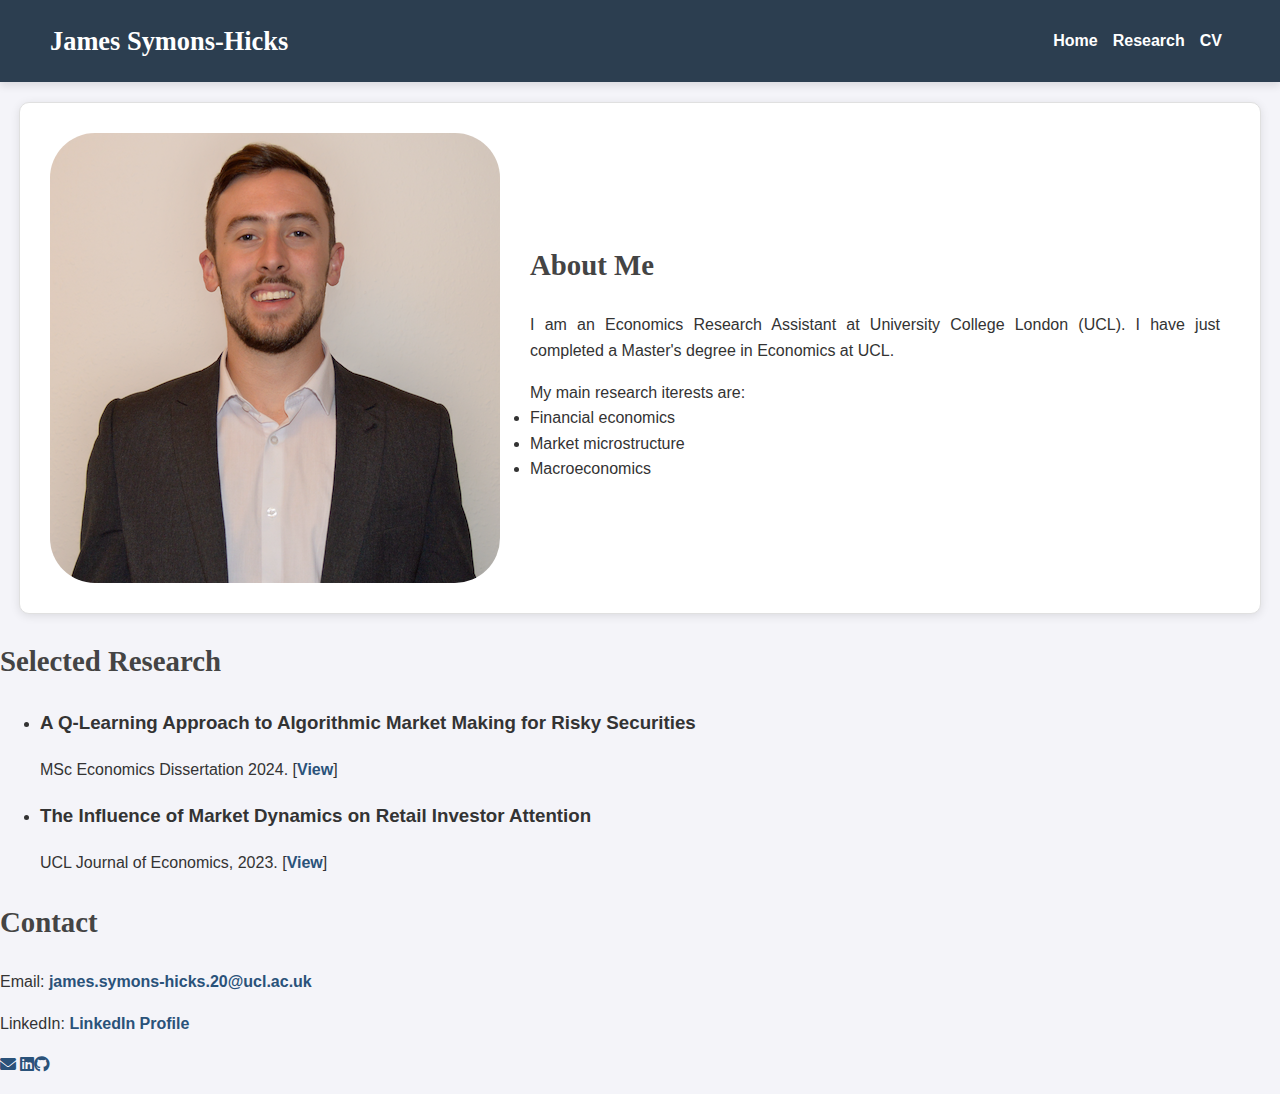
<file: .render_temp_index.html>
<!DOCTYPE html>
<html lang="en">
<head>
    <meta charset="UTF-8">
    <meta name="viewport" content="width=device-width, initial-scale=1.0">
    <meta http-equiv="X-UA-Compatible" content="ie=edge">
    <meta name="google-site-verification" content="j24JiC5oqbMOPWk50t6ejah42AKL4lpeup7q5rmcHHo" />
    <title>James Symons-Hicks - Economics</title>
    <link href="https://fonts.googleapis.com/css2?family=Roboto:wght@400;700&display=swap" rel="stylesheet">
<link rel="stylesheet" href="https://cdnjs.cloudflare.com/ajax/libs/font-awesome/6.0.0-beta3/css/all.min.css">
    <link rel="stylesheet" href="styles.css">
</head>
<body>
    <header>
        <h1>James Symons-Hicks</h1>
        <nav>
            <a href="index.html">Home</a>
            <!--<a href="Pages/about.html">About</a>-->
            <a href="Pages/research.html">Research</a>
            <a href="Files/JamesSymonsHicks_UpdatedCV.pdf">CV</a>
        </nav>
    </header>

    <section id="about" class="intro">
        <img src="Images/JSH_Profile_450x450.PNG" alt="James Symons-Hicks">
        <div>
            <h2>About Me</h2>
            <p>
                I am an Economics Research Assistant at University College London (UCL). I have just completed a Master's degree in Economics at UCL. </p>
                My main research iterests are:
			<li> Financial economics
			<li> Market microstructure
			<li> Macroeconomics
            </p>
        </div>
    </section>

    <section id="projects" class="projects">
    <h2>Selected Research</h2>
    <ul>
        <li>
            <h3>A Q-Learning Approach to Algorithmic Market Making for Risky Securities</h3>
            <p class="ResearchPaper">MSc Economics Dissertation 2024.  [<a href="Files/SymonsHicks_AlgorthmicMarketMaking_workingpaper.pdf">View</a>]</p>
        </li>
	<li>
            <h3>The Influence of Market Dynamics on Retail Investor Attention</h3>
            <p class="ResearchPaper">UCL Journal of Economics, 2023.  [<a href="https://student-journals.ucl.ac.uk/UJE/article/id/1611/">View</a>]</p>
        </li>
    </ul>
</section>

<section id="Contact" class="projects">
    <h2>Contact</h2>
    
        <p>Email: <a href="mailto:james.symons-hicks.20@ucl.ac.uk">james.symons-hicks.20@ucl.ac.uk</a></p>
		<p>LinkedIn: <a href="https://www.linkedin.com/in/james-symons-hicks-85b445185/">LinkedIn Profile</a></p>

    
</section>


    <section id="contact" class="contact">
    <p><a href="mailto:james.symons-hicks.20@ucl.ac.uk"><i class="fas fa-envelope"></i></a>    <a href="https://www.linkedin.com/in/james-symons-hicks-85b445185/" target="_blank"><i class="fab fa-linkedin"></i></a><a href="https://github.com/James-SymonsHicks" target="_blank"><i class="fab fa-github"></i> </a></p>
</section>

</body>
</html>
<script>window.scrollTo(0, 0); setTimeout(function() { window.scrollTo(0, 0); },200)</script>
</file>
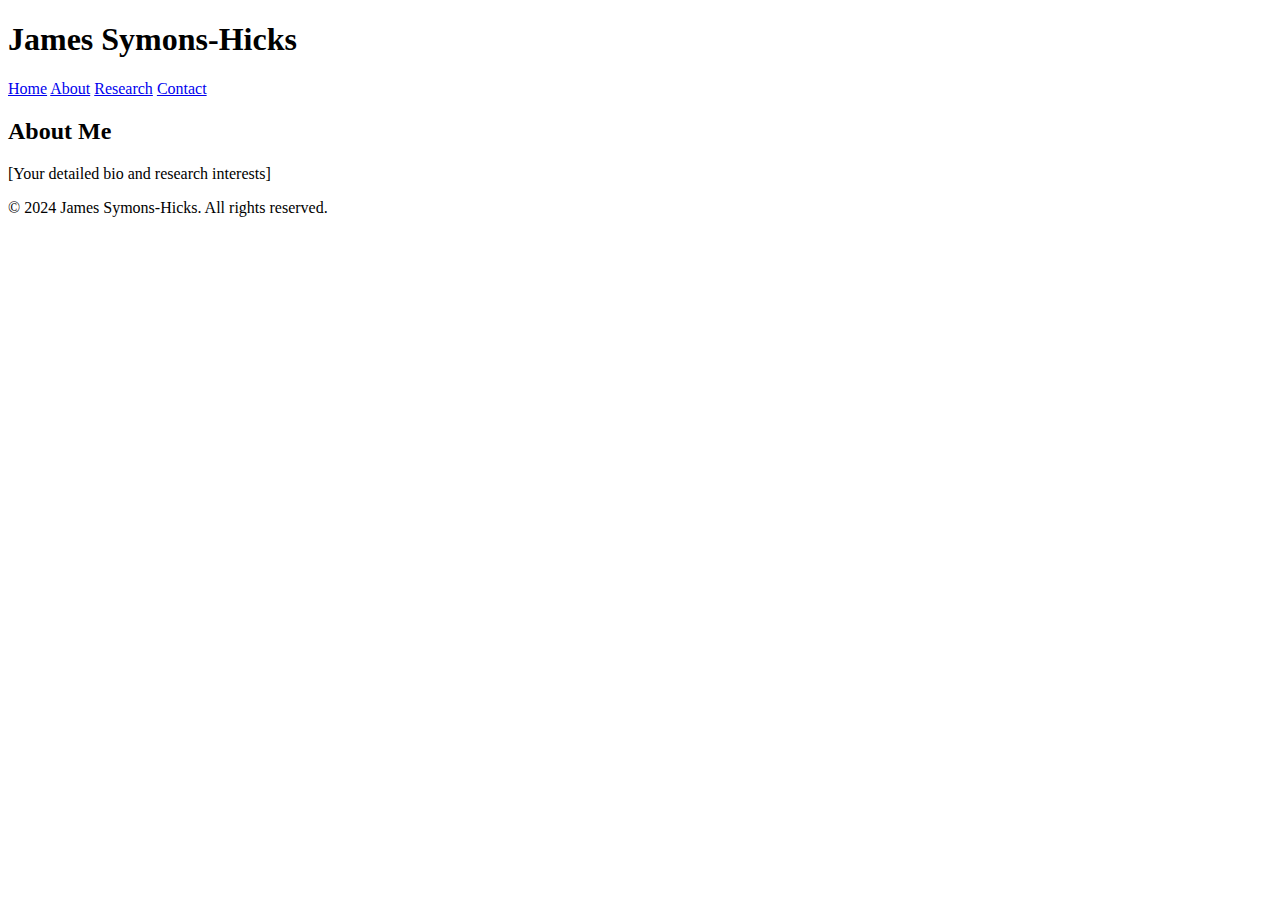
<file: about.html>
<!DOCTYPE html>
<html lang="en">
<head>
    <meta charset="UTF-8">
    <meta name="viewport" content="width=device-width, initial-scale=1.0">
    <title>About Me</title>
    <link href="https://fonts.googleapis.com/css2?family=Roboto:wght@400;700&display=swap" rel="stylesheet">
    <style>
        /* Add your styles here */
    </style>
</head>
<body>
    <header>
        <h1>James Symons-Hicks</h1>
        <nav>
            <a href="index.html">Home</a>
            <a href="about.html">About</a>
            <a href="research.html">Research</a>
            <a href="contact.html">Contact</a>
        </nav>
    </header>

    <section id="about" class="intro">
        <h2>About Me</h2>
        <p>
            [Your detailed bio and research interests]
        </p>
    </section>

    <footer>
        <p>&copy; 2024 James Symons-Hicks. All rights reserved.</p>
    </footer>
</body>
</html>
</file>
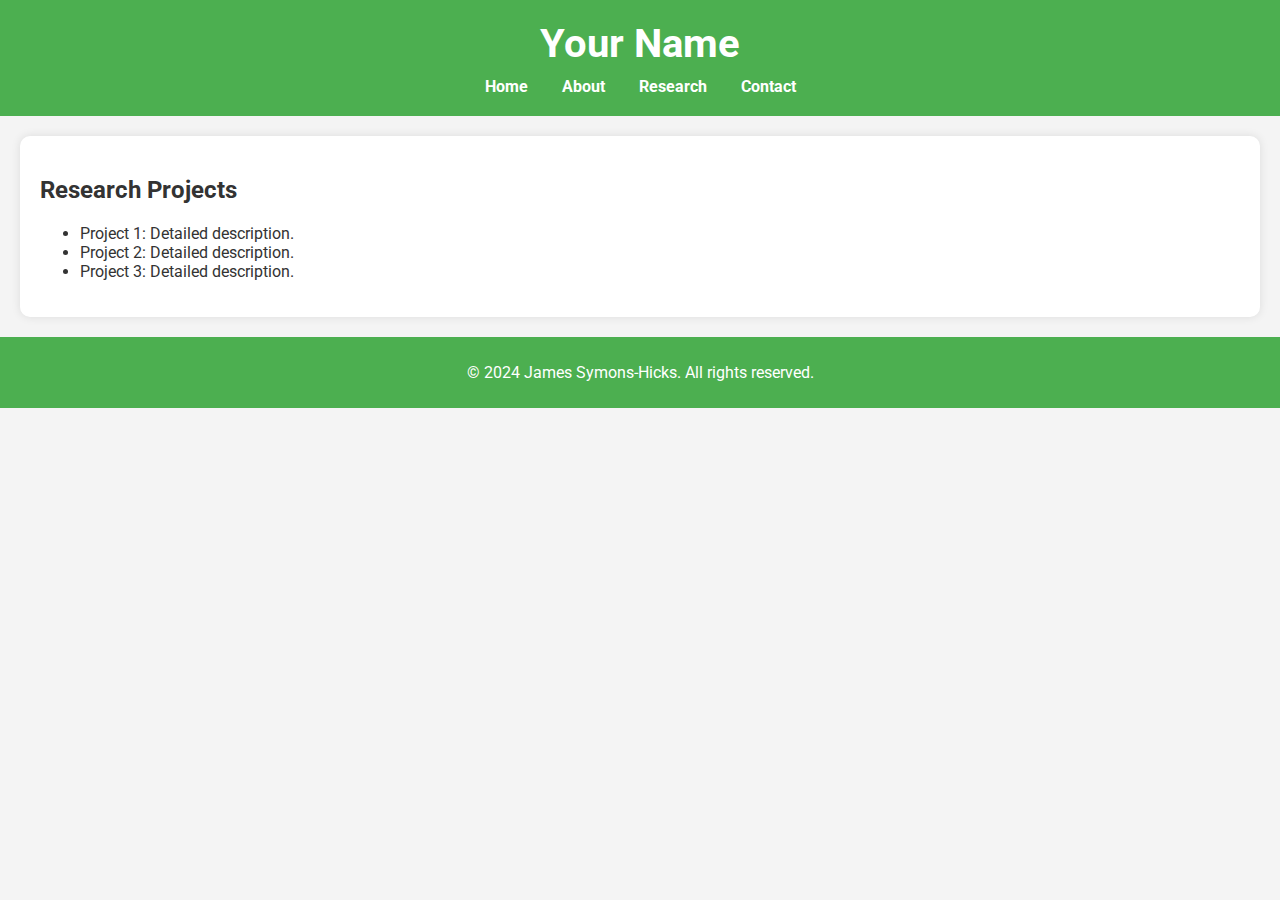
<file: research.html>
<!DOCTYPE html>
<html lang="en">
<head>
    <meta charset="UTF-8">
    <meta name="viewport" content="width=device-width, initial-scale=1.0">
    <title>Research</title>
    <link href="https://fonts.googleapis.com/css2?family=Roboto:wght@400;700&display=swap" rel="stylesheet">
    <style>
        body {
            font-family: 'Roboto', sans-serif;
            margin: 0;
            padding: 0;
            background-color: #f4f4f4;
            color: #333;
        }
        header {
            background-color: #4CAF50;
            color: white;
            padding: 20px 0;
            text-align: center;
        }
        section {
            margin: 20px;
        }
        h1 {
            margin: 0;
            font-size: 2.5em;
        }
        nav {
            margin-top: 10px;
        }
        nav a {
            margin: 0 15px;
            color: white;
            text-decoration: none;
            font-weight: bold;
        }
        .intro {
            padding: 20px;
            background-color: #fff;
            border-radius: 10px;
            box-shadow: 0px 0px 10px rgba(0, 0, 0, 0.1);
        }
        .projects, .contact {
            background-color: #fff;
            padding: 20px;
            border-radius: 10px;
            margin-top: 20px;
            box-shadow: 0px 0px 10px rgba(0, 0, 0, 0.1);
        }
        footer {
            text-align: center;
            padding: 10px;
            background-color: #4CAF50;
            color: white;
            margin-top: 20px;
        }
    </style>
</head>
<body>
    <header>
        <h1>Your Name</h1>
        <nav>
            <a href="index.html">Home</a>
            <a href="about.html">About</a>
            <a href="research.html">Research</a>
            <a href="contact.html">Contact</a>
        </nav>
    </header>

    <section id="projects" class="projects">
        <h2>Research Projects</h2>
        <ul>
            <li>Project 1: Detailed description.</li>
            <li>Project 2: Detailed description.</li>
            <li>Project 3: Detailed description.</li>
        </ul>
    </section>

    <footer>
        <p>&copy; 2024 James Symons-Hicks. All rights reserved.</p>
    </footer>
</body>
</html>
</file>
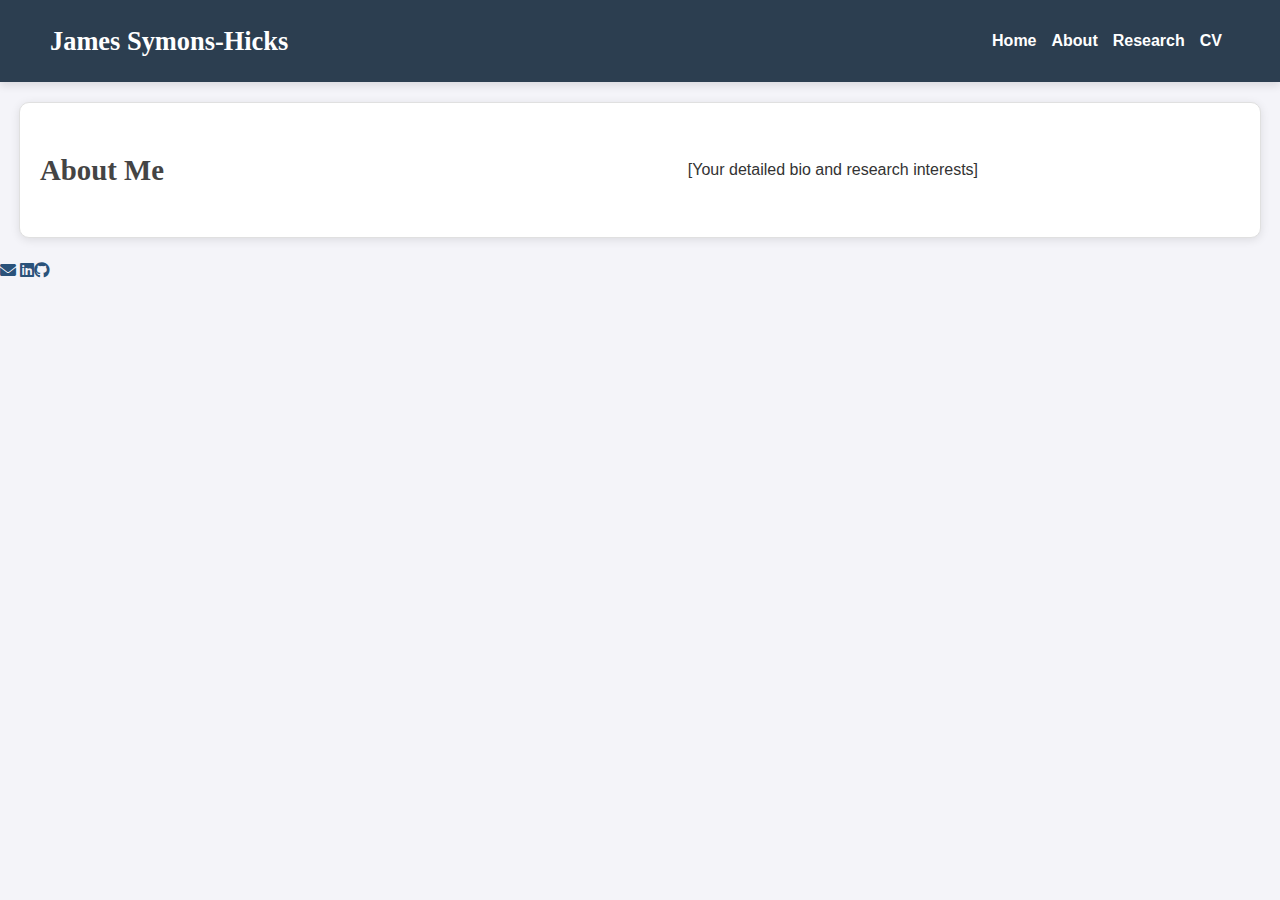
<file: Pages/.render_temp_about.html>
<!DOCTYPE html>
<html lang="en">
<head>
    <meta charset="UTF-8">
    <meta name="viewport" content="width=device-width, initial-scale=1.0">
    <title>About Me</title>
    <link href="https://fonts.googleapis.com/css2?family=Roboto:wght@400;700&display=swap" rel="stylesheet">
  	<link rel="stylesheet" href="../styles.css">
<link rel="stylesheet" href="https://cdnjs.cloudflare.com/ajax/libs/font-awesome/6.0.0-beta3/css/all.min.css">
</head>
<body>
    <header>
        <h1>James Symons-Hicks</h1>
        <nav>
            <a href="../index.html">Home</a>
            <a href="about.html">About</a>
            <a href="research.html">Research</a>
            <a href="../Files/JamesSymonsHicks_UpdatedCV.pdf">CV</a>
        </nav>
    </header>

    <section id="about" class="intro">
        <h2>About Me</h2>
        </p>
            [Your detailed bio and research interests]
        </p>
    </section>

    <section id="contact" class="contact">
    <p><a href="mailto:james.symons-hicks.20@ucl.ac.uk"><i class="fas fa-envelope"></i></a>    <a href="https://www.linkedin.com/in/james-symons-hicks-85b445185/" target="_blank"><i class="fab fa-linkedin"></i></a><a href="https://github.com/James-SymonsHicks" target="_blank"><i class="fab fa-github"></i> </a></p>
</section>
</body>
</html>
<script>window.scrollTo(0, 0); setTimeout(function() { window.scrollTo(0, 0); },200)</script>
</file>
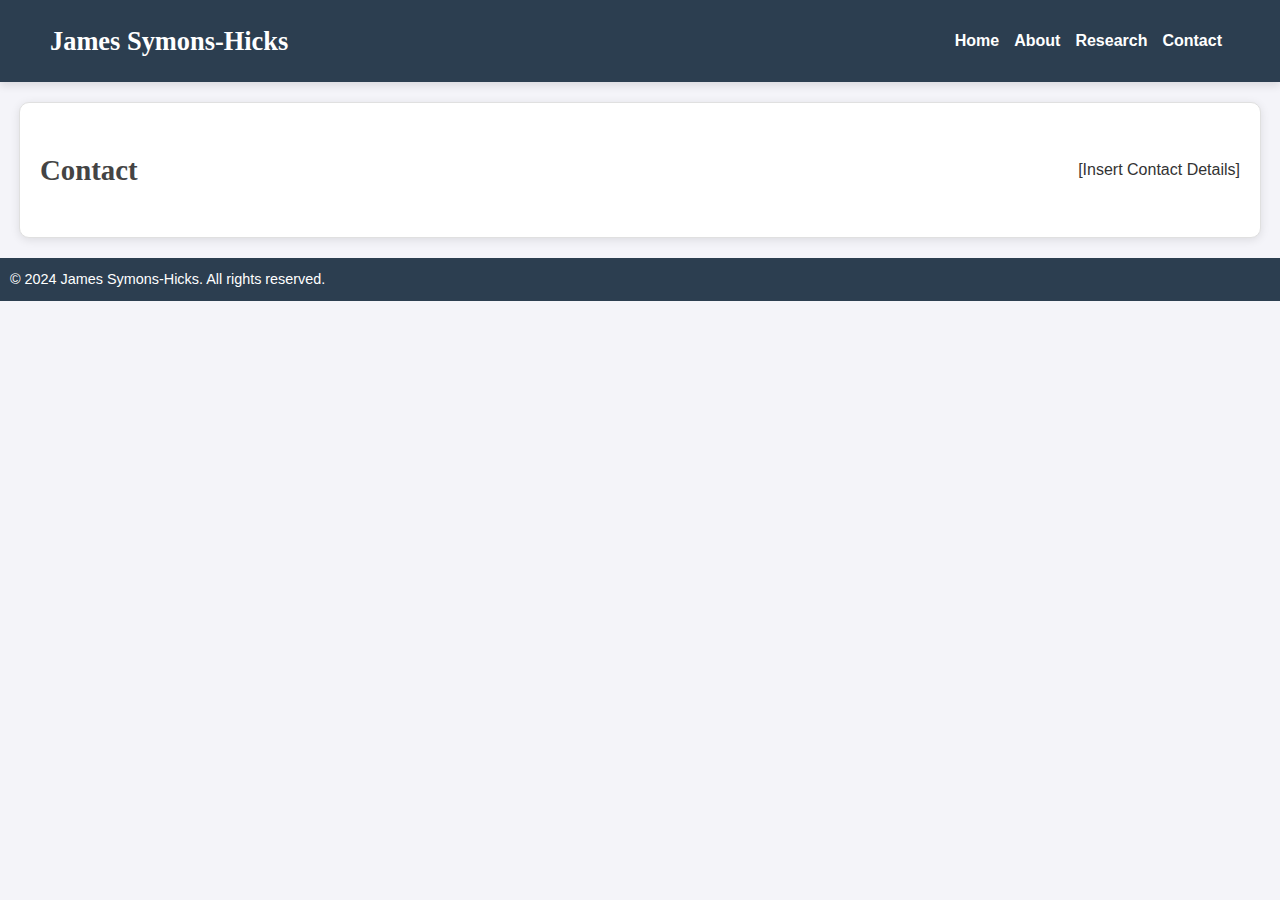
<file: Pages/.render_temp_contact.html>
<!DOCTYPE html>
<html lang="en">
<head>
    <meta charset="UTF-8">
    <meta name="viewport" content="width=device-width, initial-scale=1.0">
    <title>Contact</title>
    <link href="https://fonts.googleapis.com/css2?family=Roboto:wght@400;700&display=swap" rel="stylesheet">
    <link rel="stylesheet" href="../styles.css">
</head>
<body>
    <header>
        <h1>James Symons-Hicks</h1>
        <nav>
            <a href="../index.html">Home</a>
            <a href="about.html">About</a>
            <a href="research.html">Research</a>
            <a href="contact.html">Contact</a>
        </nav>
    </header>


    <section id="about" class="intro">
        <h2>Contact</h2>
        <p>
            [Insert Contact Details]
        </p>
    </section>

    <footer>
        <p>&copy; 2024 James Symons-Hicks. All rights reserved.</p>
    </footer>
</body>
</html>
<script>window.scrollTo(0, 0); setTimeout(function() { window.scrollTo(0, 0); },200)</script>
</file>
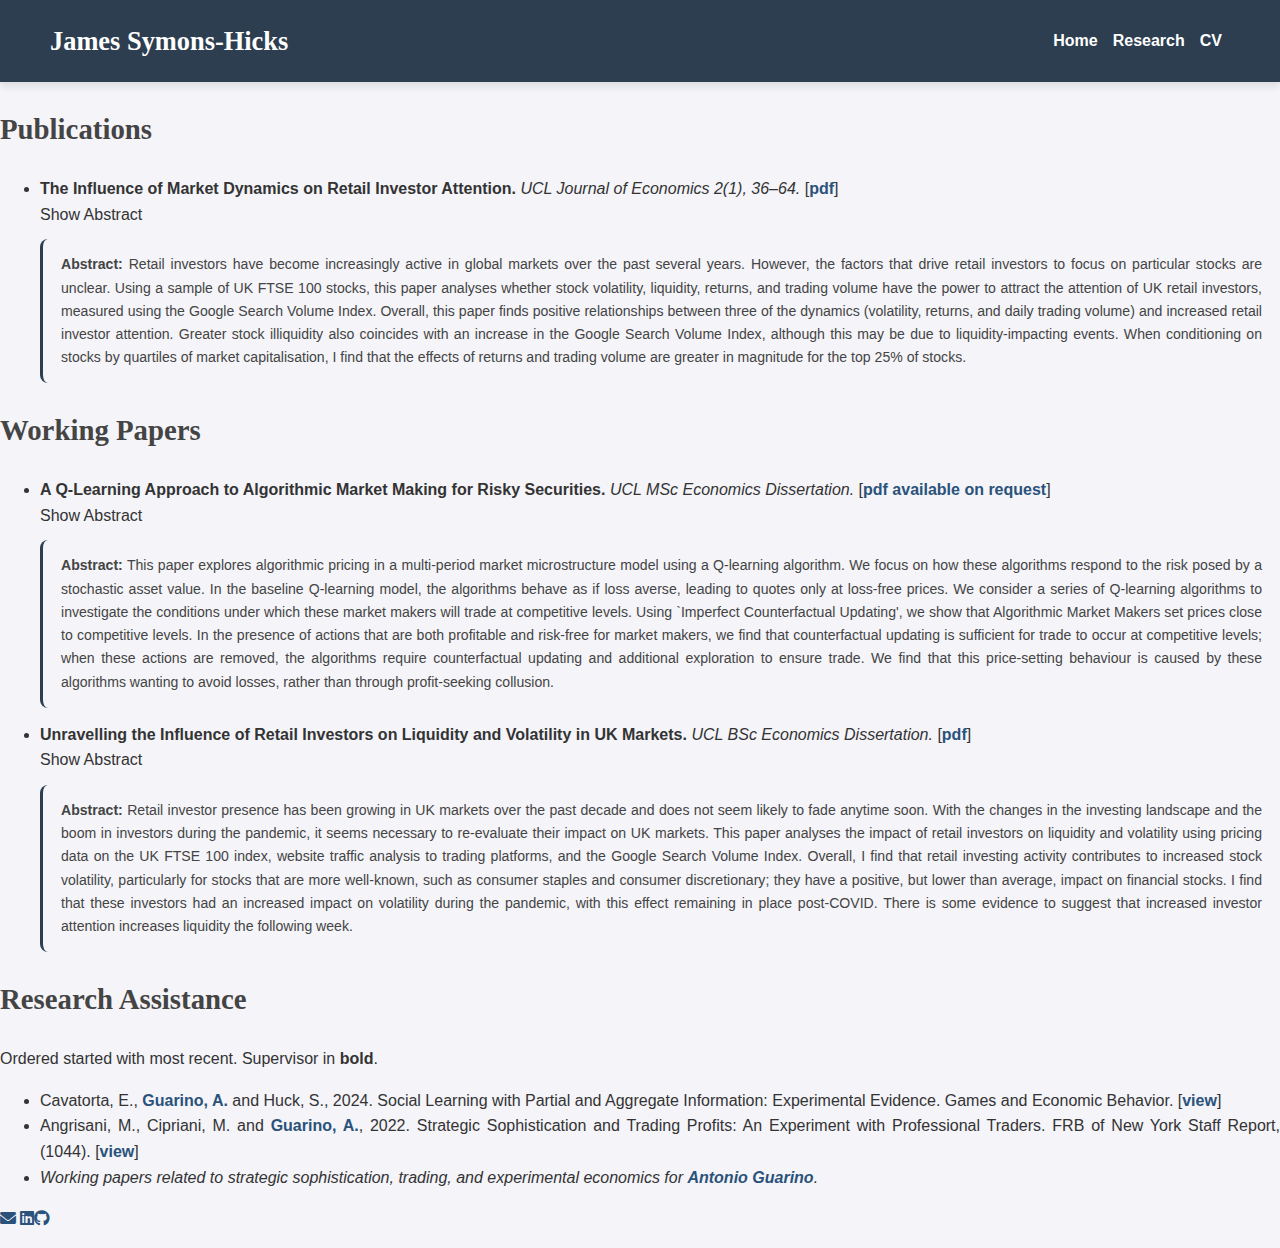
<file: Pages/.render_temp_research.html>
<!DOCTYPE html>
<html lang="en">
<head>
    <meta charset="UTF-8">
    <meta name="viewport" content="width=device-width, initial-scale=1.0">
    <title>Research</title>
    <link href="https://fonts.googleapis.com/css2?family=Roboto:wght@400;700&display=swap" rel="stylesheet">
    <link rel="stylesheet" href="../styles.css">
<link rel="stylesheet" href="https://cdnjs.cloudflare.com/ajax/libs/font-awesome/6.0.0-beta3/css/all.min.css">
</head>
<body>
    <header>
        <h1>James Symons-Hicks</h1>
        <nav>
            <a href="../index.html">Home</a>
            <!--<a href="about.html">About</a>-->
            <a href="research.html">Research</a>
            <a href="../Files/JamesSymonsHicks_UpdatedCV.pdf">CV</a>
        </nav>
    </header>

    <section id="projects" class="projects">
        <h2>Publications</h2>
        <ul>
            <li><b>The Influence of Market Dynamics on Retail Investor Attention.</b> <i> UCL Journal of Economics 2(1), 36–64. </i> [<a href="https://student-journals.ucl.ac.uk/UJE/article/1611/galley/1447/view/">pdf</a>]
                <br><span class="toggle-btn" onclick="toggleAbstract(this)">Show Abstract</span>
       
                <p class="abstract"> <b>Abstract:</b> Retail investors have become increasingly active in global markets over the past several years. However, the factors that drive retail investors to focus on particular stocks are unclear. Using a sample of UK FTSE 100 stocks, this paper analyses whether stock volatility, liquidity, returns, and trading volume have the power to attract the attention of UK retail investors, measured using the Google Search Volume Index. Overall, this paper finds positive relationships between three of the dynamics (volatility, returns, and daily trading volume) and increased retail investor attention. Greater stock illiquidity also coincides with an increase in the Google Search Volume Index, although this may be due to liquidity-impacting events. When conditioning on stocks by quartiles of market capitalisation, I find that the effects of returns and trading volume are greater in magnitude for the top 25% of stocks. </p>
            </li>            
        </ul>
    </section>

	<section id="projects" class="projects">
	<h2>Working Papers</h2>
        <ul>
            <li><b>A Q-Learning Approach to Algorithmic Market Making for Risky
Securities.</b> <i> UCL MSc Economics Dissertation.</i> [<a href="mailto:james.symons-hicks.20@ucl.ac.uk">pdf available on request</a>]
<br><span class="toggle-btn" onclick="toggleAbstract(this)">Show Abstract</span>
                <p class="abstract"> <b>Abstract:</b> This paper explores algorithmic pricing in a multi-period market microstructure model using a Q-learning algorithm. We focus on how these algorithms respond to the risk posed by a stochastic asset value. In the baseline Q-learning model, the algorithms behave as if loss averse, leading to quotes only at loss-free prices. We consider a series of Q-learning algorithms to investigate the conditions under which these market makers will trade at competitive levels. Using `Imperfect Counterfactual Updating', we show that Algorithmic Market Makers set prices close to competitive levels. In the presence of actions that are both profitable and risk-free for market makers, we find that counterfactual updating is sufficient for trade to occur at competitive levels; when these actions are removed, the algorithms require counterfactual updating and additional exploration to ensure trade. We find that this price-setting behaviour is caused by these algorithms wanting to avoid losses, rather than through profit-seeking collusion. </p>  </li>

	<li><b>Unravelling the Influence of Retail Investors on Liquidity and Volatility in UK Markets.</b> <i> UCL BSc Economics Dissertation.</i> [<a href="../Files/SymonsHicks_UKRetailInvestors_LiquidityVolatility_workingpaper.pdf">pdf</a>]
	<br><span class="toggle-btn" onclick="toggleAbstract(this)">Show Abstract</span>
                <p class="abstract"> <b>Abstract:</b> Retail investor presence has been growing in UK markets over the past decade and does not seem likely to fade anytime soon. With the changes in the investing landscape and the boom in investors during the pandemic, it seems necessary to re-evaluate their impact on UK markets. This paper analyses the impact of retail investors on liquidity and volatility using pricing data on the UK FTSE 100 index, website traffic analysis to trading platforms, and the Google Search Volume Index. Overall, I find that retail investing activity contributes to increased stock volatility, particularly for stocks that are more well-known, such as consumer staples and consumer discretionary; they have a positive, but lower than average, impact on financial stocks. I find that these investors had an increased impact on volatility during the pandemic, with this effect remaining in place post-COVID. There is some evidence to suggest that increased investor attention increases liquidity the following week. </p> </li>
            
        </ul>
    </section>

	<!--<section id="projects" class="projects">
	<h2>Work-in-progress</h2>
        <ul>
            <li>Project 1: Detailed description.</li>
            <li>Project 2: Detailed description.</li>
            <li>Project 3: Detailed description.</li>
        </ul>
    </section>-->

	<section id="projects" class="projects">
	<h2>Research Assistance</h2>
	Ordered started with most recent. Supervisor in <b>bold</b>.
        <ul>
			<li>Cavatorta, E., <a href="https://sites.google.com/view/antonio-guarino"><b>Guarino, A.</b></a> and Huck, S., 2024. Social Learning with Partial and Aggregate Information: Experimental Evidence. Games and Economic Behavior. [<a href="https://www.sciencedirect.com/science/article/pii/S0899825624000733?casa_token=67j0BgvBm5QAAAAA:4whvR2aUIzMyifbqV5scJRB1jMpEmCqle5pPiedrKfAZuRNnW0nTY3lErevTxVMqIkH2X0G_KQ">view</a>]  </li>
            <li>Angrisani, M., Cipriani, M. and <a href="https://sites.google.com/view/antonio-guarino"><b>Guarino, A.</b></a>, 2022. Strategic Sophistication and Trading Profits: An Experiment with Professional Traders. FRB of New York Staff Report, (1044). [<a href="https://www.newyorkfed.org/medialibrary/media/research/staff_reports/sr1044.pdf">view</a>]  </li>
<li> <i>Working papers related to strategic sophistication, trading, and experimental economics for <a href="https://sites.google.com/view/antonio-guarino"><b>Antonio Guarino</b></a>.</i> </li>
            
        </ul>
    </section>


    <section id="contact" class="contact">
    <p><a href="mailto:james.symons-hicks.20@ucl.ac.uk"><i class="fas fa-envelope"></i></a>    <a href="https://www.linkedin.com/in/james-symons-hicks-85b445185/" target="_blank"><i class="fab fa-linkedin"></i></a><a href="https://github.com/James-SymonsHicks" target="_blank"><i class="fab fa-github"></i> </a></p>
</section>


<script>
        function toggleAbstract(element) {
            const abstract = element.nextElementSibling;
            if (abstract.style.display === "none" || abstract.style.display === "") {
                abstract.style.display = "block";
                element.textContent = "Hide Abstract";
            } else {
                abstract.style.display = "none";
                element.textContent = "Show Abstract";
            }
        }
    </script>

</body>
</html>
<script>window.scrollTo(0, 0); setTimeout(function() { window.scrollTo(0, 0); },200)</script>
</file>
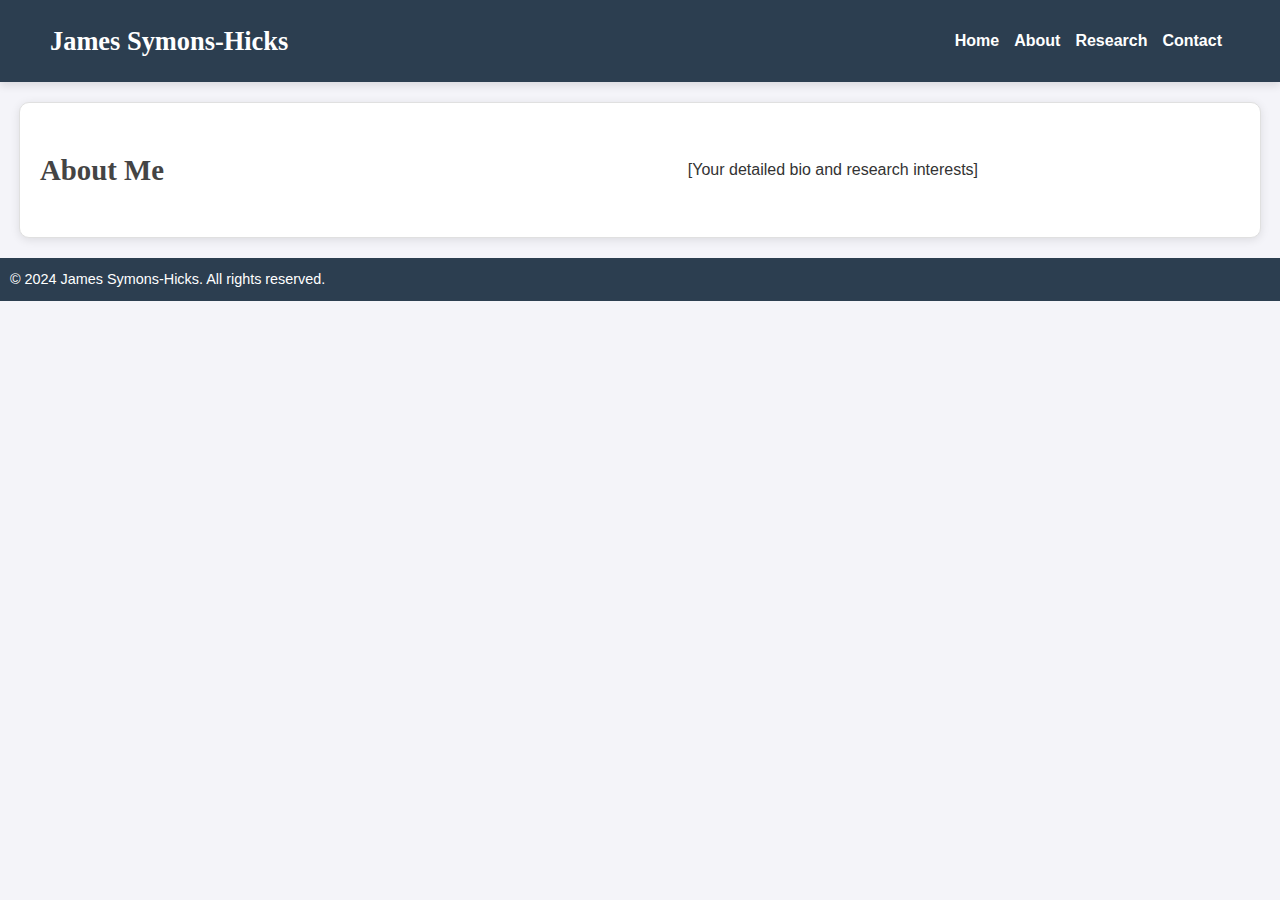
<file: Pages/about.html>
<!DOCTYPE html>
<html lang="en">
<head>
    <meta charset="UTF-8">
    <meta name="viewport" content="width=device-width, initial-scale=1.0">
    <title>About Me</title>
    <link href="https://fonts.googleapis.com/css2?family=Roboto:wght@400;700&display=swap" rel="stylesheet">
  	<link rel="stylesheet" href="../styles.css">
</head>
<body>
    <header>
        <h1>James Symons-Hicks</h1>
        <nav>
            <a href="../index.html">Home</a>
            <a href="about.html">About</a>
            <a href="research.html">Research</a>
            <a href="contact.html">Contact</a>
        </nav>
    </header>

    <section id="about" class="intro">
        <h2>About Me</h2>
        </p>
            [Your detailed bio and research interests]
        </p>
    </section>

    <footer>
        <p>&copy; 2024 James Symons-Hicks. All rights reserved.</p>
    </footer>
</body>
</html>
</file>
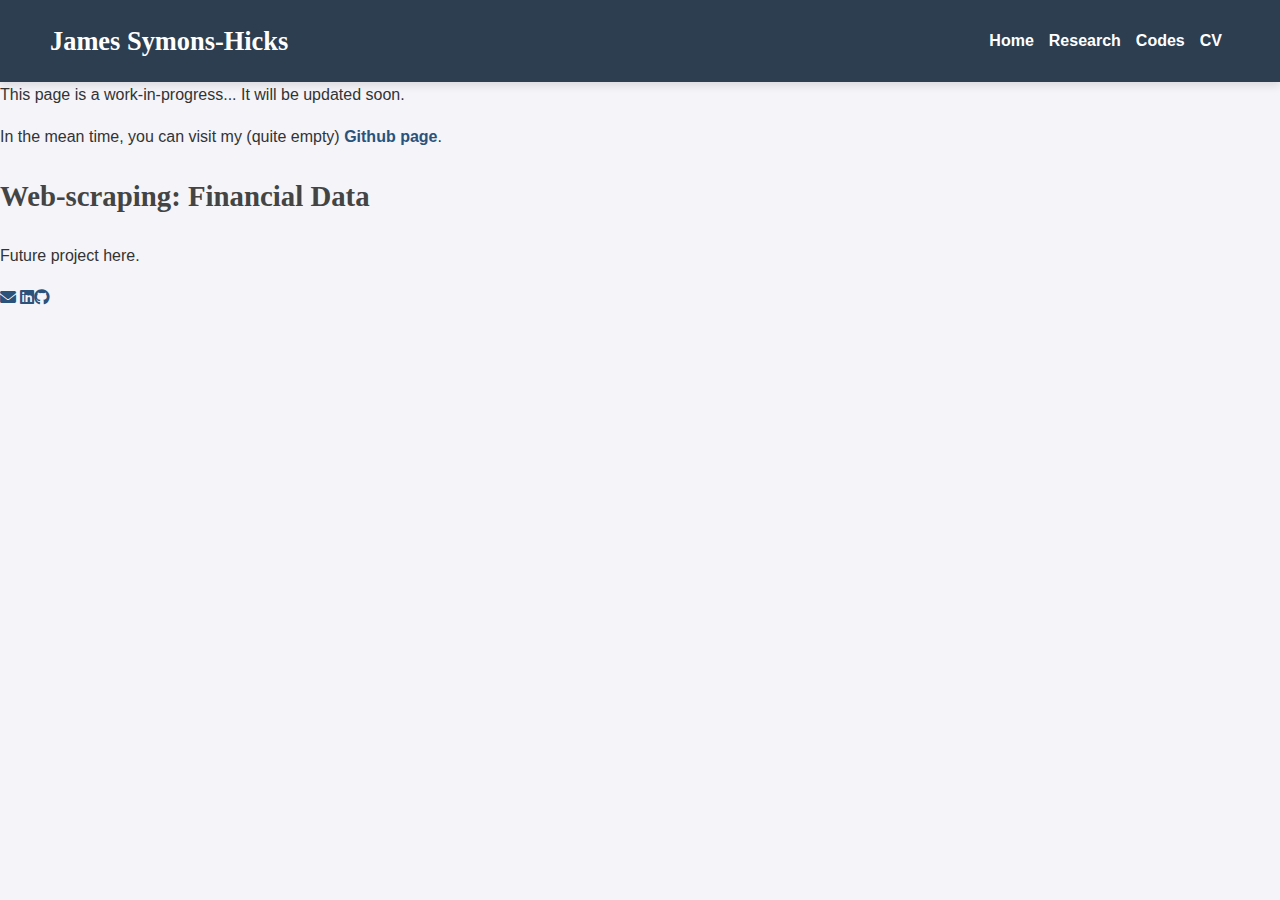
<file: Pages/code.html>
<!DOCTYPE html>
<html lang="en">
<head>
    <meta charset="UTF-8">
    <meta name="viewport" content="width=device-width, initial-scale=1.0">
    <title>Codes</title>
    <link href="https://fonts.googleapis.com/css2?family=Roboto:wght@400;700&display=swap" rel="stylesheet">
    <link rel="stylesheet" href="../styles.css">
<link rel="stylesheet" href="https://cdnjs.cloudflare.com/ajax/libs/font-awesome/6.0.0-beta3/css/all.min.css">
</head>
<body>
    <header>
        <h1>James Symons-Hicks</h1>
        <nav>
            <a href="../index.html">Home</a>
            <!--<a href="about.html">About</a>-->
            <a href="research.html">Research</a>
	          <a href="code.html">Codes</a>
            <a href="../Files/JamesSymonsHicks_UpdatedCV.pdf">CV</a>
        </nav>
    </header>

    <section id="projects" class="projects">
        This page is a work-in-progress... It will be updated soon.

        <p> In the mean time, you can visit my (quite empty) <a href="https://github.com/James-SymonsHicks">Github page</a>.</p>
    </section>

    <section id="projects" class="projects">
        <h2> Web-scraping: Financial Data</h2>
        Future project here.
    </section>



    <section id="contact" class="contact">
    <p><a href="mailto:james.symons-hicks.20@ucl.ac.uk"><i class="fas fa-envelope"></i></a>    <a href="https://www.linkedin.com/in/james-symons-hicks-85b445185/" target="_blank"><i class="fab fa-linkedin"></i></a><a href="https://github.com/James-SymonsHicks" target="_blank"><i class="fab fa-github"></i> </a></p>
</section>


<script>
        function toggleAbstract(element) {
            const abstract = element.nextElementSibling;
            if (abstract.style.display === "none" || abstract.style.display === "") {
                abstract.style.display = "block";
                element.textContent = "Hide Abstract";
            } else {
                abstract.style.display = "none";
                element.textContent = "Show Abstract";
            }
        }
    </script>

</body>
</html>
</file>
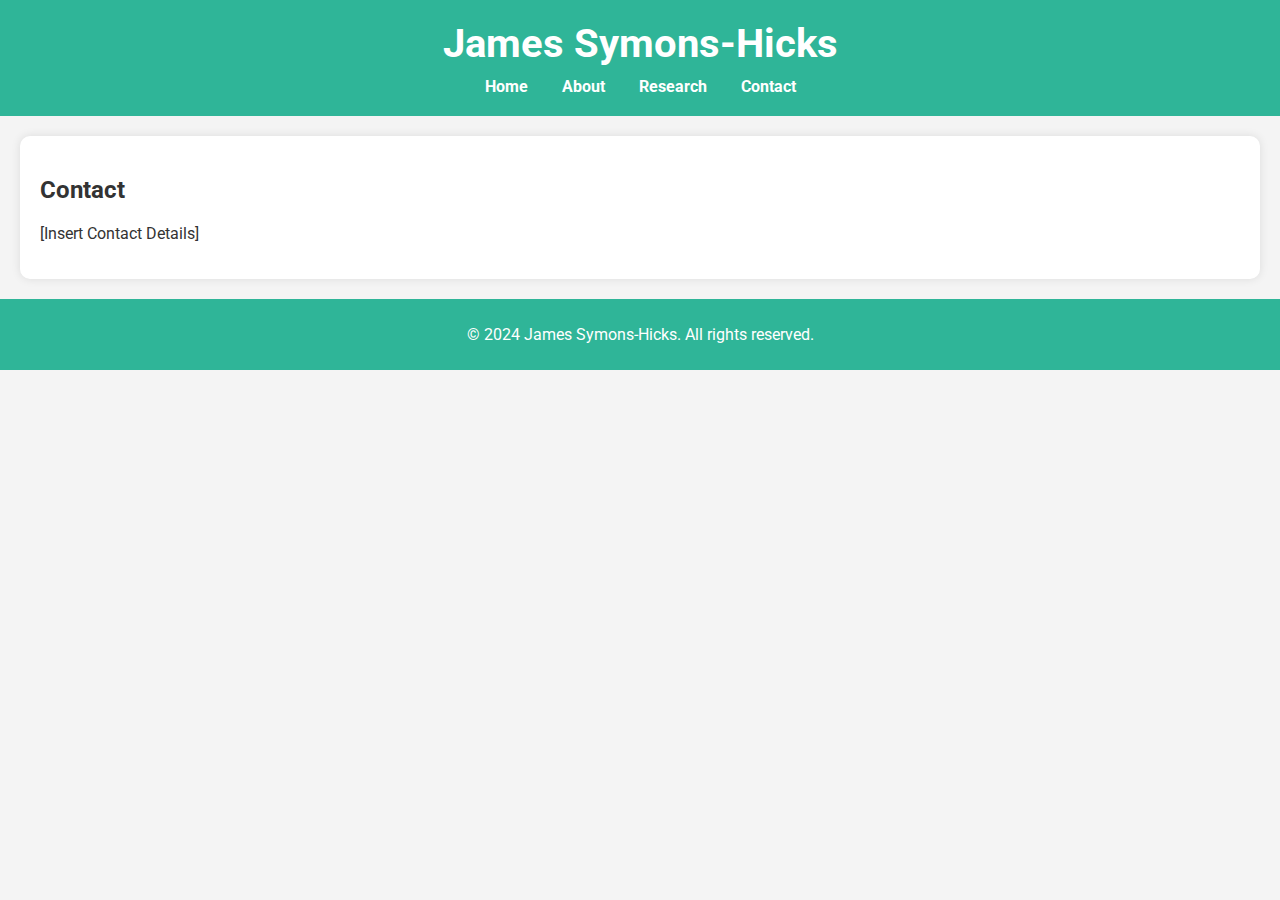
<file: Pages/contact.html>
<!DOCTYPE html>
<html lang="en">
<head>
    <meta charset="UTF-8">
    <meta name="viewport" content="width=device-width, initial-scale=1.0">
    <title>Contact</title>
    <link href="https://fonts.googleapis.com/css2?family=Roboto:wght@400;700&display=swap" rel="stylesheet">
    <style>
        body {
            font-family: 'Roboto', sans-serif;
            margin: 0;
            padding: 0;
            background-color: #f4f4f4;
            color: #333;
        }
        header {
            background-color: #2fb598;
            color: white;
            padding: 20px 0;
            text-align: center;
        }
        section {
            margin: 20px;
        }
        h1 {
            margin: 0;
            font-size: 2.5em;
        }
        nav {
            margin-top: 10px;
        }
        nav a {
            margin: 0 15px;
            color: white;
            text-decoration: none;
            font-weight: bold;
        }
        .intro {
            padding: 20px;
            background-color: #fff;
            border-radius: 10px;
            box-shadow: 0px 0px 10px rgba(0, 0, 0, 0.1);
        }
        .projects, .contact {
            background-color: #fff;
            padding: 20px;
            border-radius: 10px;
            margin-top: 20px;
            box-shadow: 0px 0px 10px rgba(0, 0, 0, 0.1);
        }
        footer {
            text-align: center;
            padding: 10px;
            background-color: #2fb598;
            color: white;
            margin-top: 20px;
        }
    </style>
</head>
<body>
    <header>
        <h1>James Symons-Hicks</h1>
        <nav>
            <a href="../index.html">Home</a>
            <a href="about.html">About</a>
            <a href="research.html">Research</a>
            <a href="contact.html">Contact</a>
        </nav>
    </header>


    <section id="about" class="intro">
        <h2>Contact</h2>
        <p>
            [Insert Contact Details]
        </p>
    </section>

    <footer>
        <p>&copy; 2024 James Symons-Hicks. All rights reserved.</p>
    </footer>
</body>
</html>
</file>
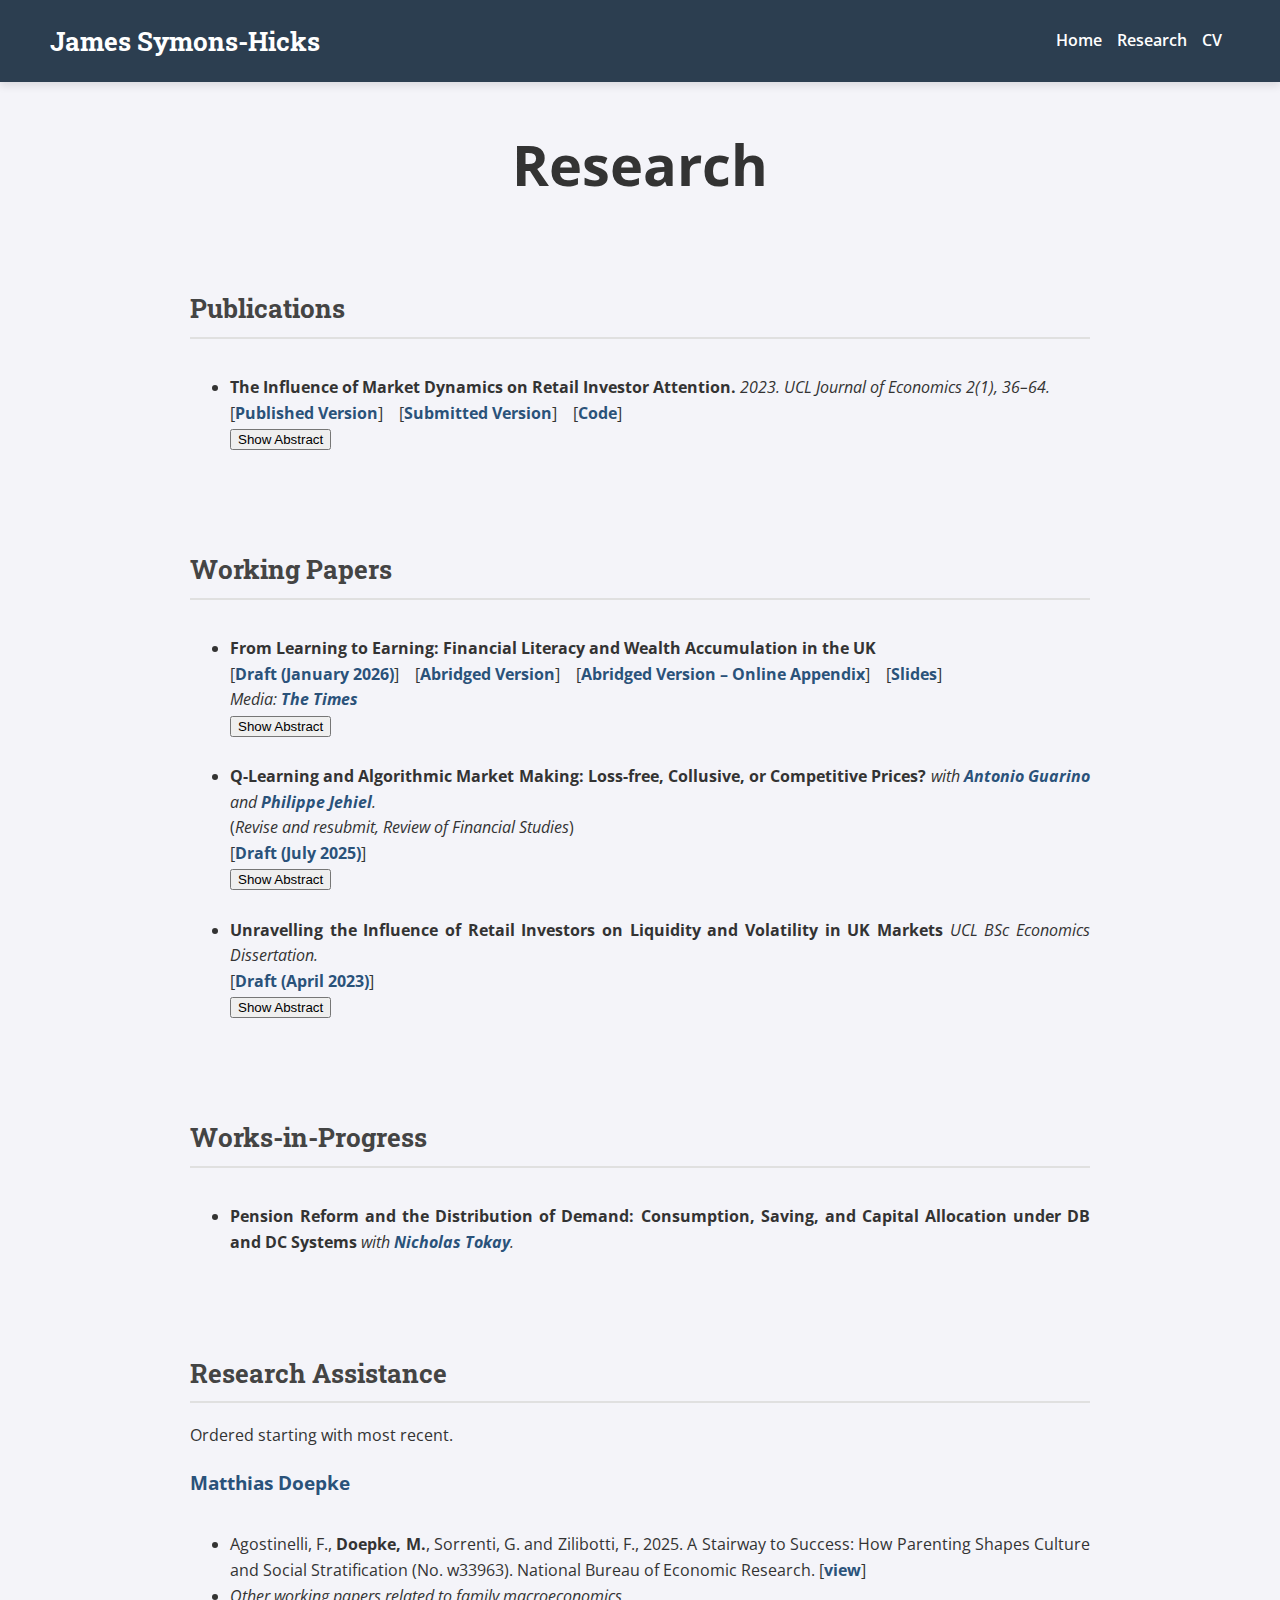
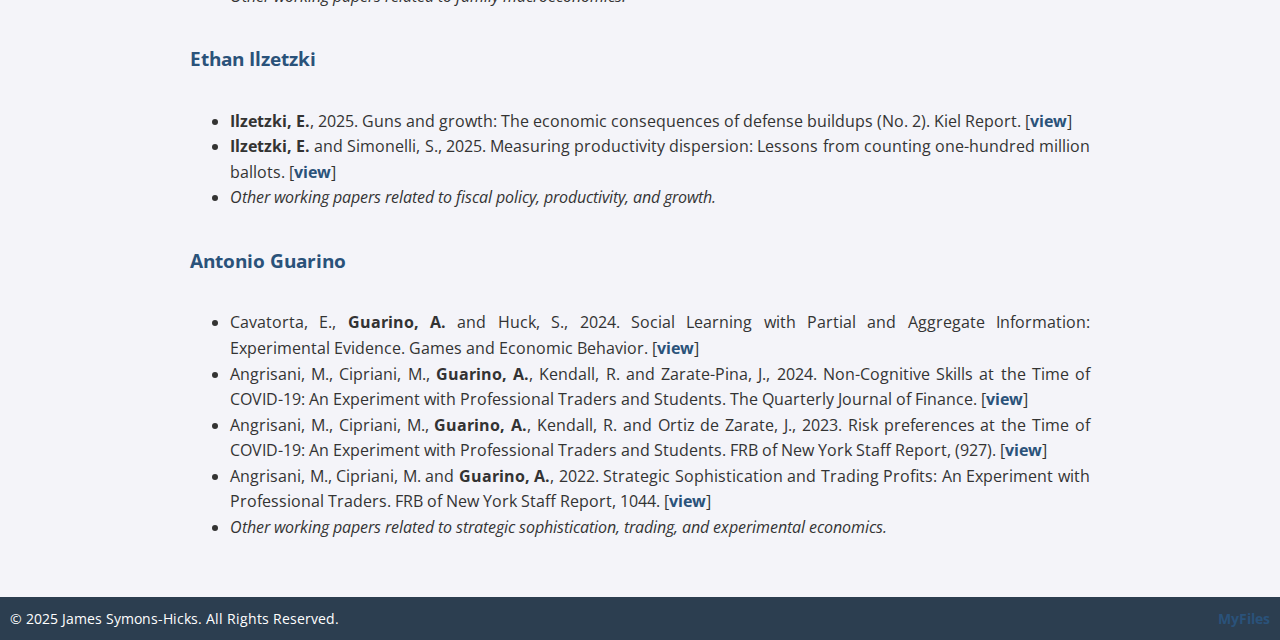
<file: Pages/research.html>
<!DOCTYPE html>
<html lang="en">
<head>
    <meta charset="UTF-8">
    <meta name="viewport" content="width=device-width, initial-scale=1.0">
    <title>James Symons-Hicks - Research</title>
    <link href="https://fonts.googleapis.com/css2?family=Open+Sans:wght@400;600&family=Roboto+Slab:wght@400;600&display=swap" rel="stylesheet">
    <link rel="stylesheet" href="../styles.css">
    <link rel="stylesheet" href="https://cdnjs.cloudflare.com/ajax/libs/font-awesome/6.0.0-beta3/css/all.min.css">
</head>
<body>
    <header>
        <h1>James Symons-Hicks</h1>
        <nav>
            <a href="../index.html">Home</a>
            <a href="research.html">Research</a>
            <a href="../Files/JamesSymonsHicks_UpdatedCV.pdf">CV</a>
        </nav>
    </header>

	<div class="pageheader">
    <h1>Research</h1>
</div>


    <!--<section class="intro">
        <div>
            <h2>Research Overview</h2>
            <p>Welcome to my research page. Here you will find details of my publications, working papers, and research assistance projects.</p>
        </div>
    </section>-->

    <section class="research-section">
        <h2>Publications</h2>
        <ul>
            <li><b>The Influence of Market Dynamics on Retail Investor Attention.</b> <i> 2023. UCL Journal of Economics 2(1), 36–64. </i>
            <br>
             [<a href="https://student-journals.ucl.ac.uk/UJE/article/1611/galley/1447/view/">Published Version</a>] &nbsp;&nbsp; [<a href="../Files/SymonsHicks_Retail_Investors_Dynamics_Attention_Revision.pdf">Submitted Version</a>] &nbsp;&nbsp; [<a href="https://github.com/James-SymonsHicks/Market-Dynamics-Attention">Code</a>]
                <br><button class="toggle-btn" onclick="toggleAbstract(this)">Show Abstract</button>
       
                <p class="abstract" style="display:none;"> <b>Abstract:</b> Retail investors have become increasingly active in global markets over the past several years. However, the factors that drive retail investors to focus on particular stocks are unclear. Using a sample of UK FTSE 100 stocks, this paper analyses whether stock volatility, liquidity, returns, and trading volume have the power to attract the attention of UK retail investors, measured using the Google Search Volume Index. Overall, this paper finds positive relationships between three of the dynamics (volatility, returns, and daily trading volume) and increased retail investor attention. Greater stock illiquidity also coincides with an increase in the Google Search Volume Index, although this may be due to liquidity-impacting events. When conditioning on stocks by quartiles of market capitalisation, I find that the effects of returns and trading volume are greater in magnitude for the top 25% of stocks. </p>
            </li>            
        </ul>
    </section>

    <section class="research-section">
        <h2>Working Papers</h2>
        <ul>
			<li>
            <b>From Learning to Earning: Financial Literacy and Wealth Accumulation in the UK</b>
            <br>
            [<a href="../Files/SymonsHicks_FinancialLiteracy_LearningByDoing.pdf">Draft (January 2026)</a>]
            &nbsp;&nbsp;
            [<a href="../Files/SymonsHicks_FinancialLiteracy_LearningByDoing_Abridged.pdf">Abridged Version</a>]
            &nbsp;&nbsp;
            [<a href="../Files/SymonsHicks_FinancialLiteracy_LearningByDoing_Abridged_OnlineAppendix.pdf">Abridged Version – Online Appendix</a>]
            &nbsp;&nbsp;
            [<a href="../Files/SymonsHicks_FinancialLiteracy_LearningByDoing_Slides.pdf">Slides</a>]

            <br>
            <i>Media:
                <a href="https://www.thetimes.com/money/saving-investing/article/the-real-reason-we-cant-shake-our-addiction-to-pitiful-savings-rates-btvjhp7cv?utm_medium=Social&utm_source=LinkedIn#Echobox=1770798596"
                target="_blank" rel="noopener noreferrer">The Times</a>
            </i>

            <br>
            <button type="button" class="toggle-btn"
                    aria-expanded="false"
                    aria-controls="abs-learning-earning"
                    onclick="toggleAbstract(this)">
                Show Abstract
            </button>

            <p id="abs-learning-earning" class="abstract" style="display:none;">
                <b>Abstract:</b> Only 22% of UK households hold stocks. Even among those with substantial savings, many keep the majority of their wealth in low-yield cash accounts. This paper argues that financial-literacy frictions, not only monetary participation costs, are central to understanding who participates in equity markets and how they allocate wealth. Using the FCA Financial Lives Survey, we show that, conditional on wealth, stock-market participation is strongly increasing in financial literacy, while the share of the portfolio held in cash falls with literacy. We also document that large, early-life literacy differences across gender and education narrow with the amount invested in non-cash assets, consistent with learning-by-doing. We develop a calibrated life-cycle model in which literacy is a non-monetary participation friction that accumulates endogenously through stock-market experience. The model reproduces the imperfect wealth-participation correlation observed in the data, with some high-literacy, low-wealth households entering and some high-wealth, low-literacy households remaining out. Counterfactual policy exercises show that early-life literacy interventions and stock (rather than cash) transfers can raise long-term participation, literacy, and retirement consumption, enhancing resilience to income shocks while increasing exposure to financial shocks.
            </p>
            </li>


	<br/>
	
            <li><b>Q-Learning and Algorithmic Market Making: Loss-free, Collusive, or Competitive Prices?</b> <i> with <a href="https://sites.google.com/view/antonio-guarino">Antonio Guarino</a> and <a href="https://philippe-jehiel.enpc.fr/">Philippe Jehiel</a>.</i>
				<br> (<i>Revise and resubmit, Review of Financial Studies</i>) 
<br>[<a href="../Files/Guarino_Jehiel_SymonsHicks_AlgorithmicMarketMaking_2025_July.pdf">Draft (July 2025)</a>]
<br><button class="toggle-btn" onclick="toggleAbstract(this)">Show Abstract</button>
                <p class="abstract" style="display:none;">
<b>Abstract:</b> We study whether Algorithmic Market Makers using Q-learning produce competitive or supra-competitive prices in a quote-driven asset market. We show, through simulations and analytically, that the result depends on the way the algorithm is set up. A basic Q-learning algorithm leads to loss-free prices and is, therefore, not fit for trade. Carefully choosing the exploration and learning parameters leads to less extreme prices, but still far away from the competitive ones. When we endow the algorithm with a basic understanding of the market and basic information about outstanding quotes, the Q-learning algorithms produce competitive prices. </p>  </li>

	<br/>
	
	
	
	<li><b>Unravelling the Influence of Retail Investors on Liquidity and Volatility in UK Markets</b> <i> UCL BSc Economics Dissertation.</i> 
        <br>[<a href="../Files/SymonsHicks_UKRetailInvestors_LiquidityVolatility_workingpaper.pdf">Draft (April 2023)</a>]
	<br><button class="toggle-btn" onclick="toggleAbstract(this)">Show Abstract</button>
                <p class="abstract" style="display:none;"> 
<b>Abstract:</b> Retail investor presence has been growing in UK markets over the past decade and does not seem likely to fade anytime soon. With the changes in the investing landscape and the boom in investors during the pandemic, it seems necessary to re-evaluate their impact on UK markets. This paper analyses the impact of retail investors on liquidity and volatility using pricing data on the UK FTSE 100 index, website traffic analysis to trading platforms, and the Google Search Volume Index. Overall, I find that retail investing activity contributes to increased stock volatility, particularly for stocks that are more well-known, such as consumer staples and consumer discretionary; they have a positive, but lower than average, impact on financial stocks. I find that these investors had an increased impact on volatility during the pandemic, with this effect remaining in place post-COVID. There is some evidence to suggest that increased investor attention increases liquidity the following week. </p> </li>
            
        </ul>
    </section>

	<section class="research-section">
        <h2>Works-in-Progress</h2>
        <ul>
			<li><b>Pension Reform and the Distribution of Demand: Consumption, Saving, and Capital Allocation under DB and DC Systems</b> <i> with <a href="https://sites.google.com/view/nicholas-tokay/home">Nicholas Tokay</a>.</i> 
            
	<br/>
            
        </ul>
    </section>

    <section class="research-section">
        <h2>Research Assistance</h2>
Ordered starting with most recent.
    <h3><a href="https://mdoepke.github.io/index.html">Matthias Doepke</a></h3>
        <ul>
			<li>Agostinelli, F., <b>Doepke, M.</b>, Sorrenti, G. and Zilibotti, F., 2025. A Stairway to Success: How Parenting Shapes Culture and Social Stratification (No. w33963). National Bureau of Economic Research. [<a href="https://www.nber.org/papers/w33963">view</a>]  </li>
        <li> <i>Other working papers related to family macroeconomics.</i> </li>
            
        </ul>

    <h3><a href="https://www.ilzetzki.com/">Ethan Ilzetzki</a></h3>
        <ul>
			<li><b>Ilzetzki, E.</b>, 2025. Guns and growth: The economic consequences of defense buildups (No. 2). Kiel Report. [<a href="https://www.econstor.eu/handle/10419/311212">view</a>] </li>
			<li><b>Ilzetzki, E.</b> and Simonelli, S., 2025. Measuring productivity dispersion: Lessons from counting one-hundred million ballots. [<a href="https://www.ilzetzki.com/_files/ugd/b3763a_7eed56dc646043d0967e7806a1205456.pdf">view</a>] </li>
        <li> <i>Other working papers related to fiscal policy, productivity, and growth.</i> </li>
            
        </ul>

	<h3><a href="https://sites.google.com/view/antonio-guarino">Antonio Guarino</a></h3>
        <ul>
			<li>Cavatorta, E., <b>Guarino, A.</b> and Huck, S., 2024. Social Learning with Partial and Aggregate Information: Experimental Evidence. Games and Economic Behavior.  [<a href="https://www.sciencedirect.com/science/article/pii/S0899825624000733?casa_token=67j0BgvBm5QAAAAA:4whvR2aUIzMyifbqV5scJRB1jMpEmCqle5pPiedrKfAZuRNnW0nTY3lErevTxVMqIkH2X0G_KQ">view</a>]  </li>
			<li>Angrisani, M., Cipriani, M., <b>Guarino, A.</b>, Kendall, R. and Zarate-Pina, J., 2024. Non-Cognitive Skills at the Time of COVID-19: An Experiment with Professional Traders and Students. The Quarterly Journal of Finance.  [<a href="https://www.worldscientific.com/doi/abs/10.1142/S2010139224400032">view</a>]  </li> 
            <li>Angrisani, M., Cipriani, M., <b>Guarino, A.</b>, Kendall, R. and Ortiz de Zarate, J., 2023. Risk preferences at the Time of COVID-19: An Experiment with Professional Traders and Students. FRB of New York Staff Report, (927).  [<a href="https://www.dropbox.com/scl/fi/4dj8e3qc72f7ymvt71uju/Risk_Aversion_during_the_COVID_Pandemic_Dec2023.pdf?rlkey=ptztnakmt52rd7smwn9p4sv1k&e=1&dl=0">view</a>] </li>
            <li>Angrisani, M., Cipriani, M. and <b>Guarino, A.</b>, 2022. Strategic Sophistication and Trading Profits: An Experiment with Professional Traders. FRB of New York Staff Report, 1044.  [<a href="https://www.newyorkfed.org/medialibrary/media/research/staff_reports/sr1044.pdf">view</a>]  </li>
<li> <i>Other working papers related to strategic sophistication, trading, and experimental economics.</i> </li>
            
        </ul>
    </section>

    <footer>
  <p>
    <span>&copy; 2025 James Symons-Hicks. All Rights Reserved.</span>
    <a href="https://jstrieb.github.io/link-lock/#[base64]">MyFiles</a>
  </p>
</footer>

<script>
    function toggleAbstract(element) {
        const abstract = element.nextElementSibling;
        if (abstract.style.display === "none" || abstract.style.display === "") {
            abstract.style.display = "block";
            element.textContent = "Hide Abstract";
        } else {
            abstract.style.display = "none";
            element.textContent = "Show Abstract";
        }
    }
</script>

</body>
</html>
</file>
<file: styles.css>
:root {
    --background-color: #f4f4f9;
    --text-color: #333333;
    --primary-color: #444444;
    --card-bg-color: #ffffff;
    --card-border-color: #e0e0e0;
    --header-bg-color: #2c3e50;
    --hyperlink-color: #2a527a;
    --header-text-color: #ffffff;
    --hover-color: #0056a4;
}

body, p, ul li, .research-section ul li {
    text-align: justify;
}

body {
    font-family: 'Open Sans', sans-serif;
    margin: 0;
    padding: 0;
    background-color: var(--background-color);
    color: var(--text-color);
    line-height: 1.6;
}

header {
    background-color: var(--header-bg-color);
    color: var(--header-text-color);
    display: flex;
    justify-content: space-between;
    align-items: center;
    padding: 20px 50px;
    box-shadow: 0px 4px 8px rgba(0, 0, 0, 0.1);
}

header h1 {
    font-family: 'Roboto Slab', serif;
    font-size: 1.65rem;
    margin: 0;
}

nav {
    margin-right: 0.5em;
    display: flex;
    gap: 15px;
}

nav a {
    color: var(--header-text-color);
    text-decoration: none;
    font-weight: 600;
    transition: color 0.3s ease;
}

nav a:hover {
    color: var(--hover-color);
}

.pageheader {
    text-align: center;
    margin: 20px auto;
    font-size: 1.75rem;
    font-weight: bold;
}

.intro {
    display: flex;
    align-items: center;
    justify-content: space-between;
    flex-wrap: wrap;
    padding: 20px;
    max-width: 1200px;
    margin: 20px auto;
    background-color: var(--card-bg-color);
    border: 1px solid var(--card-border-color);
    border-radius: 10px;
    box-shadow: 0px 2px 10px rgba(0, 0, 0, 0.1);
}

.intro img {
    width: 100%;
    max-width: 450px;
    border-radius: 10%;
    margin: 10px;
}

.background-banner {
    background-image: url("Images/JSH_Banner.jpg");
    background-size: cover;
    background-position: center;
    height: 450px;
    width: 100%;
    background-attachment: fixed;
    z-index: -1;
    position: relative;
}

.intro div {
    flex: 1;
    padding: 20px;
}

h2 {
    font-family: 'Roboto Slab', serif;
    color: var(--primary-color);
    font-size: 1.8rem;
}

.main-content {
    display: flex;
    justify-content: space-between;
    flex-wrap: wrap;
    max-width: 1200px;
    margin: 20px auto;
    padding: 20px;
    background-color: var(--card-bg-color);
    border: 1px solid var(--card-border-color);
    border-radius: 10px;
    box-shadow: 0px 2px 10px rgba(0, 0, 0, 0.1);
}

.left-column, .right-column {
    flex: 1;
    margin: 10px;
    padding: 20px;
    background-color: var(--background-color);
    border: 1px solid var(--card-border-color);
    border-radius: 8px;
    box-shadow: 0px 2px 8px rgba(0, 0, 0, 0.1);
}

.contact-box {
    background-color: var(--card-bg-color);
    padding: 10px;
    border-radius: 8px;
    border: 1px solid var(--card-border-color);
    box-shadow: 0px 1px 5px rgba(0, 0, 0, 0.1);
}

.contact-icons {
    display: flex;
    justify-content: start;
    gap: 15px;
}

.contact-icons a {
    color: var(--primary-color);
    text-decoration: none;
    font-size: 1.5rem;
    transition: color 0.3s ease;
}

.contact-icons a:hover {
    color: var(--hover-color);
}

footer {
    text-align: center;
    padding: 10px;
    background-color: var(--header-bg-color);
    color: var(--header-text-color);
    font-size: 0.9rem;
}

footer > p {
    display: flex;
    justify-content: space-between;
    align-items: center;
    margin: 0;
}

a {
    color: var(--hyperlink-color);
    text-decoration: none;
    font-weight: bold;
}

a:hover {
    text-decoration: underline;
    color: var(--hover-color);
}

/* =============================================
   RESEARCH / PAPER CARD STYLES
   ============================================= */

.research-section {
    display: flex;
    flex-direction: column;
    padding: 20px;
    max-width: 900px;
    margin: 20px auto;
}

.research-section h2 {
    text-align: left;
    margin-bottom: 20px;
    padding-bottom: 8px;
    border-bottom: 2px solid var(--card-border-color);
    font-family: 'Roboto Slab', serif;
    font-size: 1.6rem;
    color: var(--primary-color);
}

.research-section h3.ra-name {
    font-family: 'Roboto Slab', serif;
    font-size: 1.15rem;
    color: var(--primary-color);
    margin: 22px 0 10px 0;
}

.research-section h3.ra-name a {
    color: var(--hyperlink-color);
    text-decoration: none;
    font-weight: 600;
}

.research-section h3.ra-name a:hover {
    text-decoration: underline;
    color: var(--hover-color);
}

/* Paper cards */
.paper-card {
    background: var(--card-bg-color);
    border: 1px solid var(--card-border-color);
    border-radius: 10px;
    padding: 22px 26px;
    margin-bottom: 18px;
    box-shadow: 0 1px 4px rgba(0, 0, 0, 0.06);
    transition: box-shadow 0.2s ease;
}

.paper-card:hover {
    box-shadow: 0 3px 12px rgba(0, 0, 0, 0.1);
}

.paper-card.ra-card {
    padding: 16px 22px;
}

.paper-title {
    font-family: 'Roboto Slab', serif;
    font-size: 1.08rem;
    font-weight: 600;
    color: var(--text-color);
    margin: 0 0 6px 0;
    line-height: 1.4;
}

.paper-meta {
    font-size: 0.88rem;
    color: #666;
    margin-bottom: 2px;
}

.paper-meta a {
    color: var(--hyperlink-color);
    text-decoration: none;
    font-weight: 600;
}

.paper-meta a:hover {
    text-decoration: underline;
    color: var(--hover-color);
}

/* Pill-shaped resource links */
.paper-links {
    display: flex;
    flex-wrap: wrap;
    gap: 8px;
    margin-top: 12px;
}

.pill {
    display: inline-flex;
    align-items: center;
    gap: 5px;
    font-size: 0.82rem;
    font-weight: 600;
    padding: 5px 14px;
    border-radius: 20px;
    text-decoration: none;
    border: 1.5px solid var(--card-border-color);
    background: var(--background-color);
    color: var(--primary-color);
    cursor: pointer;
    transition: all 0.2s ease;
    font-family: 'Open Sans', sans-serif;
    line-height: 1.4;
}

.pill:hover {
    background: var(--header-bg-color);
    color: var(--header-text-color);
    border-color: var(--header-bg-color);
    text-decoration: none;
}

.pill i {
    font-size: 0.78rem;
}

/* Abstract toggle button with rotating triangle */
.abstract-row {
    margin-top: 10px;
}

.abstract-btn {
    display: inline-flex;
    align-items: center;
    gap: 6px;
    font-size: 0.82rem;
    font-weight: 600;
    padding: 5px 14px;
    border-radius: 20px;
    text-decoration: none;
    border: 1.5px solid var(--card-border-color);
    background: none;
    color: var(--primary-color);
    cursor: pointer;
    transition: all 0.2s ease;
    font-family: 'Open Sans', sans-serif;
    line-height: 1.4;
}

.abstract-btn:hover {
    background: var(--header-bg-color);
    color: var(--header-text-color);
    border-color: var(--header-bg-color);
}

.abstract-btn .arrow {
    display: inline-block;
    font-size: 0.65rem;
    transition: transform 0.25s ease;
}

.abstract-btn.open .arrow {
    transform: rotate(90deg);
}

/* Abstract content block */
.abstract {
    text-align: justify;
    margin-top: 12px;
    padding: 14px 18px;
    background: var(--background-color);
    border-radius: 8px;
    font-size: 0.88rem;
    line-height: 1.65;
    color: #444;
    border-left: 3px solid var(--header-bg-color);
}

/* Media row */
.media-row {
    display: flex;
    align-items: center;
    gap: 8px;
    margin-top: 10px;
    font-size: 0.84rem;
}

.media-label {
    font-weight: 600;
    color: #888;
    text-transform: uppercase;
    font-size: 0.72rem;
    letter-spacing: 0.5px;
}

.media-row a {
    color: var(--hyperlink-color);
    text-decoration: none;
    font-weight: 600;
}

.media-row a:hover {
    text-decoration: underline;
    color: var(--hover-color);
}

/* RA items */
.ra-item {
    font-size: 0.92rem;
    margin-bottom: 8px;
    line-height: 1.55;
}

.ra-item a {
    color: var(--hyperlink-color);
    text-decoration: none;
    font-weight: 600;
}

.ra-item a:hover {
    text-decoration: underline;
    color: var(--hover-color);
}

.ra-note {
    font-size: 0.86rem;
    color: #777;
    font-style: italic;
    margin-top: 4px;
}

/* =============================================
   RESPONSIVE
   ============================================= */

@media (max-width: 768px) {
    header {
        flex-direction: column;
        align-items: center;
    }

    nav {
        display: flex;
        flex-direction: row;
        justify-content: center;
        gap: 10px;
        width: 100%;
        margin-top: 10px;
    }

    nav a {
        font-size: 1rem;
        text-align: left;
        padding: 5px 20px;
    }

    .background-banner {
        background-attachment: scroll;
        background-size: contain;
        width: 100%;
        height: 200px;
    }
}
</file>
